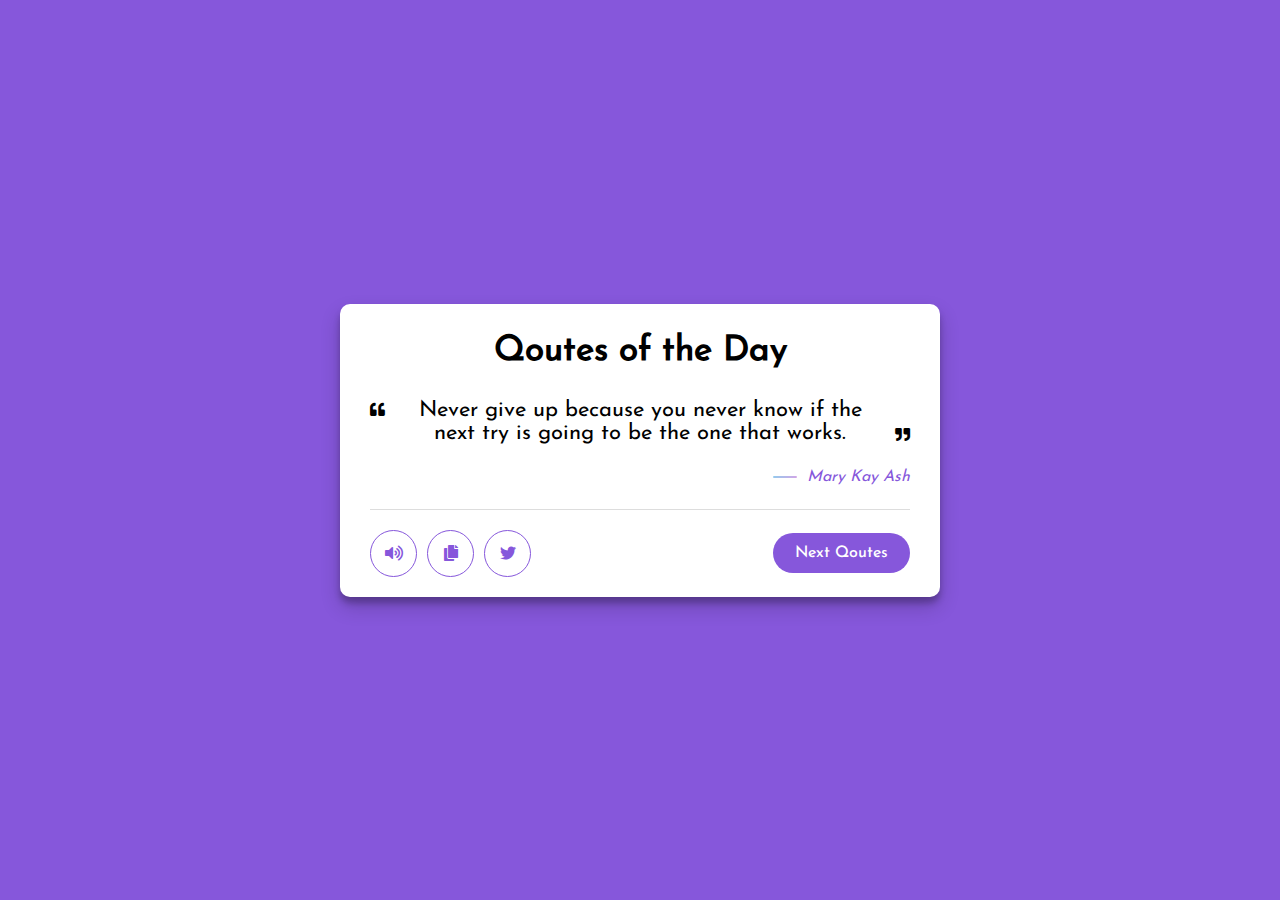
<file: index.html>
<!DOCTYPE html>
<html lang="en">
<head>
    <meta charset="UTF-8">
    <meta http-equiv="X-UA-Compatible" content="IE=edge">
    <meta name="viewport" content="width=device-width, initial-scale=1.0">
    <title>Qoutes of the Day</title>
    <link rel="stylesheet" href="style.css">
    <link rel="stylesheet" href="https://cdnjs.cloudflare.com/ajax/libs/font-awesome/5.15.3/css/all.min.css" />
</head>
<body>

    <div class="wrapper">
       
        
        <h4>Qoutes of the Day</h4>
        <div class="qoutes_box">
            <i class="fa fa-quote-left"></i>
            <p id="qoutes">Never give up because you never know if the next try is going to be the one that works.</p>
            <i class="fa fa-quote-right"></i>
        </div>
        <div class="author">
            <img src="assests/img/minus.png" alt="">
            <span id="qoute_author"> Mary Kay Ash</span>
            
        </div>

        <div class="buttons">
           <div class="button_wrapper">
            <ul>
                <li  class="speech"><i class="fas fa-volume-up"></i></li>
                <li class="copy"><i class="fas fa-copy"></i></li>
                <li class="twitter"><i class="fab fa-twitter"></i></li>
                
            </ul>
           </div>
            <button id="btn">Next Qoutes</button>
        </div>
    </div>
  
    

 <script src="app.js"></script>   
</body>
</html>
</file>
<file: style.css>
*{margin:0;padding:0;box-sizing:border-box}@font-face{font-family:JosefinSans-Bold;src:url(assests/fonts/Josefin_Sans/JosefinSans-Bold.ttf)}@font-face{font-family:JosefinSans-Medium;src:url(assests/fonts/Josefin_Sans/JosefinSans-Medium.ttf)}@font-face{font-family:JosefinSans-Regular;src:url(assests/fonts/Josefin_Sans/JosefinSans-Regular.ttf)}body{justify-content:center;display:flex;align-items:center;height:100vh;background-color:#8657db;font-family:JosefinSans-Regular}.wrapper{width:600px;background:#fff;border-radius:10px;padding:30px 30px 20px;box-shadow:rgba(0,0,0,.19) 0px 10px 20px,rgba(0,0,0,.23) 0px 6px 6px}.wrapper h4{font-size:35px;text-align:center;margin-bottom:30px}.qoutes_box{display:flex;justify-content:center}.qoutes_box p{font-size:22px;text-align:center;font-family:JosefinSans-Regular}.qoutes_box i{font-size:15px}.qoutes_box i:first-child{margin:3px 10px 0 0}.qoutes_box i:last-child{margin:0 0 3px 10px;display:flex;align-items:flex-end}.author{display:flex;justify-content:flex-end;margin-top:20px;align-items:center}
.author img{margin-right:10px}.author span{color:#8657db;font-style:italic}.buttons{display:flex;align-items:center;justify-content:space-between;padding-top:20px;border-top:1px solid #ddd;margin-top:20px}.button_wrapper ul{display:flex}.button_wrapper ul li{border:1px solid;height:47px;width:47px;border-radius:60%;border:1px solid #8657db;margin-right:10px;list-style-type:none;align-items:center;display:flex;justify-content:center;transition:.3s ease-in-out;cursor:pointer}.button_wrapper ul li:hover{background-color:#8657db;transition:.3s ease-in-out}.button_wrapper ul li:hover i{color:#fff}.button_wrapper ul li i{color:#8657db}button{padding:12px 22px;border-radius:40px;border:none;background:#8657db;color:#fff;font-family:JosefinSans-Medium;font-size:16px;cursor:pointer}.loading{opacity:.7;pointer-events:none}ul .speech.active{pointer-events:none}@media screen and (max-width:600px){.wrapper h4{font-size:24px}.qoutes_box p{font-size:18px;line-height:26px}button{padding:12px 9px;font-size:15px}
}
</file>
